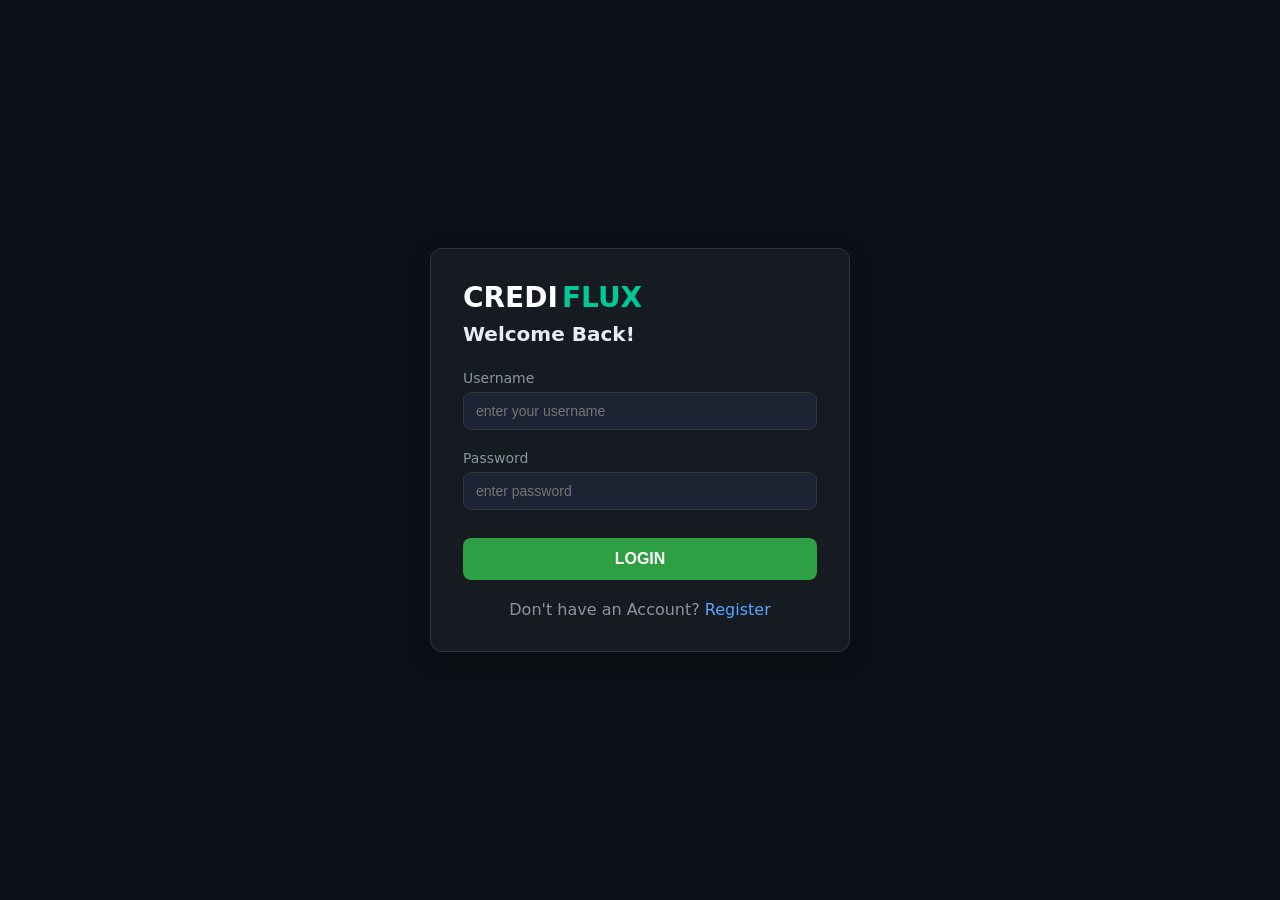
<file: frontend/index.html>
<!DOCTYPE html>
<html lang="en">
<head>
    <meta charset="UTF-8">
    <meta name="viewport" content="width=device-width, initial-scale=1.0">
    <title>CrediFlux – Login</title>
    <link rel="stylesheet" href="css/style.css">
    <link rel="stylesheet" href="https://cdnjs.cloudflare.com/ajax/libs/font-awesome/6.0.0-beta3/css/all.min.css">
</head>
<body>
    <div class="auth-container">
        <div class="auth-card">
            <div class="logo">
                <span class="cred">CREDI</span><span class="flux">FLUX</span>
            </div>
            <h2>Welcome Back!</h2>
            <div class="input-group">
                <label>Username</label>
                <input type="text" id="username" placeholder="enter your username">
            </div>
            <div class="input-group">
                <label>Password</label>
                <input type="password" id="password" placeholder="enter password">
            </div>
            <button id="loginBtn">LOGIN</button>
            <div class="link">
                Don't have an Account? <a href="register.html">Register</a>
            </div>
        </div>
    </div>
    <script src="js/app.js"></script>
    <script>
        document.getElementById('loginBtn').addEventListener('click', async () => {
            const username = document.getElementById('username').value;
            const password = document.getElementById('password').value;
            const result = await API.login(username, password);
            if (result.success) {
                window.location.href = 'dashboard.html';
            } else {
                alert(result.message);
            }
        });
    </script>
</body>
</html>
</file>
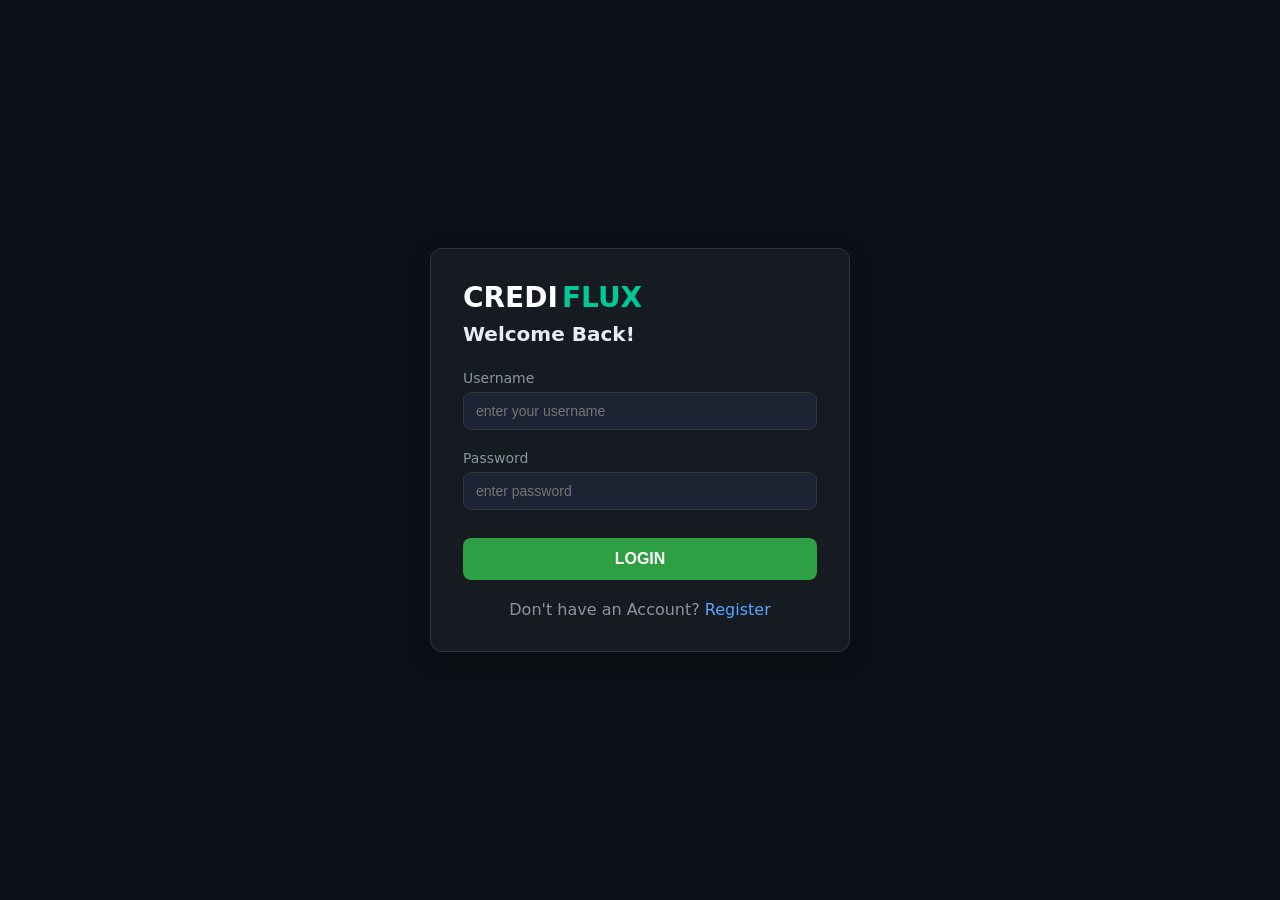
<file: frontend/dashboard.html>
<!DOCTYPE html>
<html lang="en">

<head>
    <meta charset="UTF-8">
    <meta name="viewport" content="width=device-width, initial-scale=1.0">
    <title>CrediFlux – Dashboard</title>
    <link rel="stylesheet" href="css/style.css">
    <link rel="stylesheet" href="https://cdnjs.cloudflare.com/ajax/libs/font-awesome/6.0.0-beta3/css/all.min.css">
    <style>
        /* Ensure canvas has fixed height for proper graph rendering */
        .debt-canvas {
            background-color: var(--bg3);
            border-radius: 8px;
            width: 100%;
            height: 350px;
            margin-bottom: 16px;
        }
    </style>
</head>

<body>
    <div class="app-container">
        <!-- Sidebar (unchanged) -->
        <div class="sidebar">
            <div class="sidebar-header">
                <span class="hamburger"><i class="fas fa-bars"></i></span>
                <div class="logo-text"><span class="cred">CREDI</span><span class="flux">FLUX</span></div>
            </div>
            <div class="nav-items">
                <div class="nav-item active" data-page="dashboard"><i class="fas fa-tachometer-alt"></i>
                    <span>Dashboard</span>
                </div>
                <div class="nav-item" data-page="groups"><i class="fas fa-users"></i> <span>My Groups</span></div>
                <div class="nav-item" data-page="transactions"><i class="fas fa-history"></i> <span>Transactions</span>
                </div>
                <div class="nav-item" data-page="settlements"><i class="fas fa-balance-scale"></i>
                    <span>Settlements</span>
                </div>
                <div class="nav-item" data-page="profile"><i class="fas fa-user"></i> <span>Profile</span></div>
            </div>
            <button class="logout-btn">Logout</button>
        </div>
        <!-- Main content -->
        <div class="main-content">
            <div class="stats-row">
                <div class="stat-card red">
                    <div class="title">TOTAL OWED</div>
                    <div class="amount" id="totalOwed">Rs. 0</div>
                </div>
                <div class="stat-card green">
                    <div class="title">TOTAL TO COLLECT</div>
                    <div class="amount" id="totalToCollect">Rs. 0</div>
                </div>
            </div>
            <div class="two-columns">
                <div class="left-column">
                    <div class="card">
                        <div class="card-header">
                            <h3>Optimized Debt Graph</h3>
                            <button id="addDebtBtn" class="btn-sm btn-green"><i class="fas fa-plus"></i> Add</button>
                        </div>
                        <canvas id="debtGraphCanvas" class="debt-canvas" width="500" height="350"></canvas>
                    </div>
                    <div class="card">
                        <h3>Optimized Payments</h3>
                        <table class="data-table" id="paymentsTable">
                            <thead>
                                <tr>
                                    <th>Peer</th>
                                    <th>Amount</th>
                                    <th>Action</th>
                                </tr>
                            </thead>
                            <tbody></tbody>
                        </table>
                    </div>
                </div>
                <div class="right-column">
                    <div class="card">
                        <h3>Upcoming Due Dates</h3>
                        <ul class="action-list" id="dueDatesList"></ul>
                    </div>
                    <div class="card">
                        <h3>Payment Confirmations</h3>
                        <ul class="action-list" id="confirmationsList"></ul>
                    </div>
                    <div class="card">
                        <h3>Incoming Debt Requests</h3>
                        <ul class="action-list" id="debtRequestsList"></ul>
                    </div>
                    <div class="card">
                        <h3>Recent Transactions</h3>
                        <table class="data-table" id="recentTransactions">
                            <thead>
                                <tr>
                                    <th>Date</th>
                                    <th>Description</th>
                                    <th>Amount</th>
                                    <th>Paid To</th>
                                </tr>
                            </thead>
                            <tbody></tbody>
                        </table>
                    </div>
                </div>
            </div>
        </div>
    </div>

    <!-- Add Debt Modal -->
    <div id="addDebtModal" class="modal">
        <div class="modal-content">
            <h3>Add Direct Debt</h3><input type="tel" id="debtPhone" placeholder="Other user's phone number"><input
                type="number" id="debtAmount" placeholder="Amount (Rs.)">
            <div style="display: flex; gap: 12px; margin-bottom: 16px;"><button id="debtDirectionOwe" class="btn-sm"
                    style="background-color:var(--red); color:white;">I owe them</button><button id="debtDirectionOwed"
                    class="btn-sm btn-green">They owe me</button></div>
            <div class="modal-buttons"><button id="confirmDebtBtn" class="btn-sm btn-green">Confirm</button><button
                    onclick="hideModal('addDebtModal')" class="btn-sm">Cancel</button></div>
        </div>
    </div>

    <!-- Pay Now Modal -->
    <div id="payNowModal" class="modal">
        <div class="modal-content" style="max-width: 500px;">
            <h3 id="payModalTitle" style="margin-bottom: 20px;">Pay Now</h3>
            <div class="input-group" style="margin-bottom: 15px;"><label>Receiver's Number</label>
                <div style="display: flex; gap: 10px;"><input type="text" id="receiverNumber" readonly
                        style="flex:1;"><button id="copyNumberBtn" class="btn-sm btn-blue">Copy Number</button></div>
            </div>
            <div style="background-color: var(--bg3); padding: 12px; border-radius: 8px; margin-bottom: 20px;">
                <p style="font-weight: bold; margin-bottom: 8px;">📱 Open EasyPaisa app on your device</p>
                <ol style="margin-left: 20px; color: var(--text2); font-size: 13px;">
                    <li>Enter Receiver's Number</li>
                    <li>Enter the Amount</li>
                    <li>Click Send</li>
                    <li>Then return to the application and click <strong>Paid</strong></li>
                </ol>
            </div>
            <div class="input-group" style="margin-bottom: 20px;"><label>Amount to be paid</label><input type="text"
                    id="payAmount" readonly></div>
            <p style="color: var(--text2); font-size: 12px; margin-bottom: 20px;">Once the receiver confirms payment,
                the debt will be gone.</p>
            <div class="modal-buttons" style="display: flex; gap: 12px; justify-content: flex-end;"><button id="paidBtn"
                    class="btn-sm btn-green">Paid</button><button onclick="hideModal('payNowModal')"
                    class="btn-sm">Cancel</button></div>
        </div>
    </div>

    <script src="js/app.js"></script>
    <script>
        let selectedDirection = 'owe';
        let payModalContext = {};
        function showModal(modalId) { document.getElementById(modalId).style.display = 'flex'; }
        function hideModal(modalId) { document.getElementById(modalId).style.display = 'none'; }
        function openPayModal(creditor, amount, phone, context = {}) {
            document.getElementById('payModalTitle').innerText = `Pay Rs. ${amount} to ${creditor}`;
            document.getElementById('receiverNumber').value = phone || '';
            document.getElementById('payAmount').value = `Rs. ${amount}`;
            payModalContext = {
                creditorUsername: creditor,
                amount: typeof amount === 'number' ? amount : parseFloat(amount),
                directDebtId: context.directDebtId,
                settlementId: context.settlementId,
                netPayment: context.netPayment || false,
            };
            showModal('payNowModal');
        }

        async function loadDashboard() {
            const user = getCurrentUser();
            if (!user) { window.location.href = 'index.html'; return; }
            const data = await API.getDashboardData();
            document.getElementById('totalOwed').innerText = `Rs. ${data.totalOwed}`;
            document.getElementById('totalToCollect').innerText = `Rs. ${data.totalToCollect}`;
            // Draw graph after a short delay to ensure canvas dimensions are ready
            setTimeout(() => {
                drawDebtGraph('debtGraphCanvas', data.settlements, user.username);
            }, 100);
            renderObligationsTable(
                document.querySelector('#paymentsTable tbody'),
                data.payActions,
                data.collectActions,
                openPayModal,
                (ctx) => API.sendPaymentReminder(ctx)
            );
            const dueList = document.getElementById('dueDatesList');
            dueList.innerHTML = '';
            (data.paymentDueAlerts || []).forEach(alert => {
                const li = document.createElement('li');
                li.textContent = alert.message;
                li.style.cursor = 'pointer';
                li.ondblclick = (e) => {
                    e.preventDefault();
                    openPayModal(
                        alert.creditorUsername,
                        alert.amount,
                        alert.creditorPayNumber || '',
                        {
                            directDebtId: alert.directDebtId,
                            settlementId: alert.settlementId,
                            netPayment: alert.netPayment || false,
                        }
                    );
                };
                dueList.appendChild(li);
            });
            if (!(data.paymentDueAlerts || []).length) {
                const li = document.createElement('li');
                li.textContent = 'No payment requests right now.';
                li.style.color = 'var(--text2)';
                dueList.appendChild(li);
            }
            // Confirmations
            const confList = document.getElementById('confirmationsList');
            confList.innerHTML = '';
            (data.paymentConfirmations || []).forEach(c => {
                const li = document.createElement('li');
                li.textContent = `${c.debtorName} sent you Rs. ${c.amount} to confirm (double-click)`;
                li.ondblclick = async (e) => {
                    e.preventDefault();
                    if (confirm(`Confirm receipt of Rs. ${c.amount} from ${c.debtorName}?`)) {
                        await API.confirmPayment(c.id);
                        loadDashboard();
                    }
                };
                confList.appendChild(li);
            });
            // Debt requests
            const reqList = document.getElementById('debtRequestsList');
            reqList.innerHTML = '';
            (data.debtRequests || []).forEach(r => {
                const li = document.createElement('li');
                li.textContent = r.message || `${r.debtorUsername} owes ${r.creditorUsername} Rs. ${r.amount} (double-click to accept)`;
                li.ondblclick = async (e) => {
                    e.preventDefault();
                    const summary = r.message || `${r.debtorUsername} owes ${r.creditorUsername} Rs. ${r.amount}`;
                    if (confirm(`Accept this debt?\n\n${summary}`)) {
                        const res = await API.acceptDebtRequest(r.id, r.kind || 'direct');
                        if (!res.success) alert(res.message || 'Could not accept');
                        loadDashboard();
                    }
                };
                reqList.appendChild(li);
            });
            if (data.totalOwed === undefined) {
                console.error('Invalid dashboard data:', data);
                document.getElementById('totalOwed').innerText = 'Rs. 0';
                document.getElementById('totalToCollect').innerText = 'Rs. 0';
                return;
            }
            // Recent transactions
            const recentTbody = document.querySelector('#recentTransactions tbody');
            recentTbody.innerHTML = '';
            data.recentTransactions.forEach(t => {
                const row = recentTbody.insertRow();
                row.insertCell(0).innerText = t.date;
                row.insertCell(1).innerText = t.description;
                row.insertCell(2).innerText = `Rs. ${t.amount}`;
                row.insertCell(3).innerText = t.paidTo;
            });
        }
        // Logout button handler
        const logoutBtn = document.querySelector('.logout-btn');
        if (logoutBtn) {
            logoutBtn.addEventListener('click', () => {
                clearToken();
                window.location.href = 'index.html';
            });
        }
        function setDebtDirection(dir) {
            selectedDirection = dir;
            const oweBtn = document.getElementById('debtDirectionOwe');
            const owedBtn = document.getElementById('debtDirectionOwed');
            oweBtn.style.opacity = dir === 'owe' ? '1' : '0.55';
            owedBtn.style.opacity = dir === 'owed' ? '1' : '0.55';
        }
        document.getElementById('addDebtBtn').onclick = () => {
            setDebtDirection('owe');
            showModal('addDebtModal');
        };
        document.getElementById('debtDirectionOwe').onclick = () => setDebtDirection('owe');
        document.getElementById('debtDirectionOwed').onclick = () => setDebtDirection('owed');
        document.getElementById('confirmDebtBtn').onclick = async () => {
            const rawPhone = document.getElementById('debtPhone').value.trim();
            const phoneDigits = rawPhone.replace(/\D/g, '');
            const amount = document.getElementById('debtAmount').value;
            if (!phoneDigits || !amount) { alert('Enter phone and amount'); return; }
            const result = await API.requestDebt(phoneDigits, parseFloat(amount), selectedDirection);
            if (!result.success) {
                alert(result.message || 'Could not send debt request.');
                return;
            }
            alert(result.message || 'Request sent.');
            hideModal('addDebtModal');
            document.getElementById('debtPhone').value = '';
            document.getElementById('debtAmount').value = '';
            loadDashboard();
        };
        document.getElementById('copyNumberBtn').onclick = () => {
            const num = document.getElementById('receiverNumber').value;
            navigator.clipboard.writeText(num);
            alert('Number copied to clipboard');
        };
        document.getElementById('paidBtn').onclick = async () => {
            const ctx = payModalContext;
            if (!ctx.creditorUsername || ctx.amount == null || isNaN(ctx.amount)) {
                alert('Invalid payment data.');
                return;
            }
            if (ctx.directDebtId == null && ctx.settlementId == null && !ctx.netPayment) {
                alert('Missing payment reference. Close this dialog and use Pay Now from the table again.');
                return;
            }
            const res = await API.requestPaymentConfirmation(ctx);
            if (res.success) {
                alert('Payment confirmation sent. The receiver can double-click it under Payment confirmations.');
                hideModal('payNowModal');
                loadDashboard();
            } else {
                alert(res.message || 'Could not send confirmation');
            }
        };
        document.querySelectorAll('.nav-item').forEach(item => {
            item.addEventListener('click', () => {
                const page = item.dataset.page;
                if (page === 'dashboard') window.location.href = 'dashboard.html';
                if (page === 'groups') window.location.href = 'groups.html';
                if (page === 'transactions') window.location.href = 'transactions.html';
                if (page === 'settlements') window.location.href = 'settlements.html';
                if (page === 'profile') window.location.href = 'profile.html';
            });
        });
        loadDashboard();
    </script>
</body>

</html>
</file>
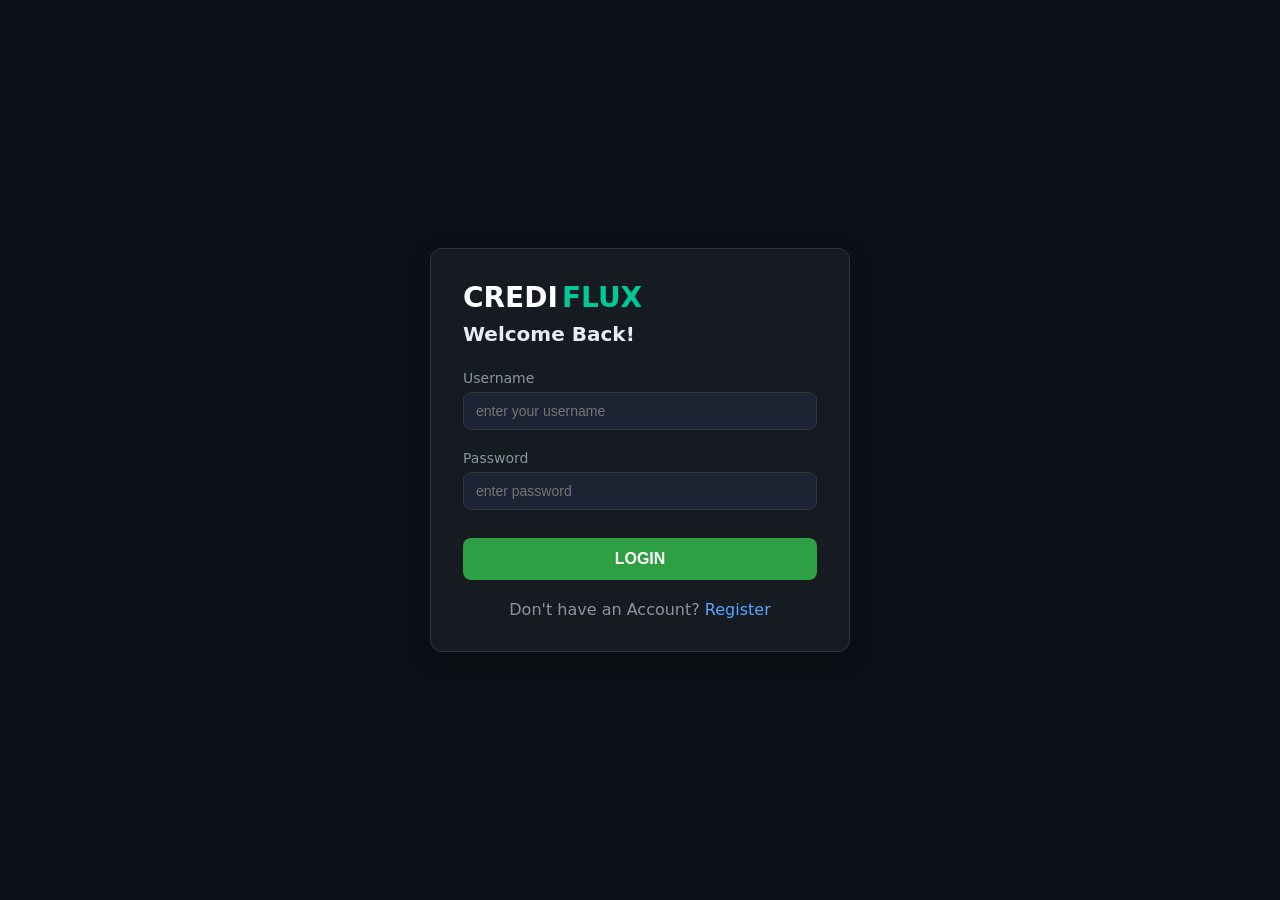
<file: frontend/groups.html>
<!DOCTYPE html>
<html lang="en">

<head>
    <meta charset="UTF-8">
    <meta name="viewport" content="width=device-width, initial-scale=1.0">
    <title>CrediFlux – My Groups</title>
    <link rel="stylesheet" href="css/style.css">
    <link rel="stylesheet" href="https://cdnjs.cloudflare.com/ajax/libs/font-awesome/6.0.0-beta3/css/all.min.css">
</head>

<body>
    <div class="app-container">
        <div class="sidebar">
            <div class="sidebar-header">
                <span class="hamburger"><i class="fas fa-bars"></i></span>
                <div class="logo-text"><span class="cred">CREDI</span><span class="flux">FLUX</span></div>
            </div>
            <div class="nav-items">
                <div class="nav-item" data-page="dashboard"><i class="fas fa-tachometer-alt"></i> <span>Dashboard</span></div>
                <div class="nav-item active" data-page="groups"><i class="fas fa-users"></i> <span>My Groups</span></div>
                <div class="nav-item" data-page="transactions"><i class="fas fa-history"></i> <span>Transactions</span></div>
                <div class="nav-item" data-page="settlements"><i class="fas fa-balance-scale"></i> <span>Settlements</span></div>
                <div class="nav-item" data-page="profile"><i class="fas fa-user"></i> <span>Profile</span></div>
            </div>
            <button class="logout-btn">Logout</button>
        </div>

        <div class="main-content" style="overflow-y: auto;">
            <div class="groups-page-header">
                <h1>My <span class="flux">Groups</span></h1>
                <button id="createGroupOpenBtn" class="btn-sm btn-green" style="padding: 10px 18px;">
                    <i class="fas fa-plus"></i> Create New Group
                </button>
            </div>

            <div class="groups-search-wrap">
                <i class="fas fa-search"></i>
                <input type="text" id="groupSearch" class="groups-search" placeholder="Search groups...">
            </div>

            <div id="groupsContainer"></div>
        </div>
    </div>

    <!-- Create Group Modal -->
    <div id="createGroupModal" class="modal">
        <div class="modal-content">
            <h3>Create New Group</h3>
            <input type="text" id="newGroupName" placeholder="Group name" style="width:100%; margin: 16px 0;">
            <div class="modal-buttons">
                <button id="createGroupBtn" class="btn-sm btn-green">Create</button>
                <button onclick="hideModal('createGroupModal')" class="btn-sm">Cancel</button>
            </div>
        </div>
    </div>

    <!-- Invite Member Modal -->
    <div id="inviteModal" class="modal">
        <div class="modal-content">
            <h3 id="inviteModalTitle">Invite Member</h3>
            <p style="color:var(--text2); font-size:13px; margin: 12px 0;">Enter their CrediFlux username to add them.</p>
            <input type="text" id="inviteMemberName" placeholder="Username" style="width:100%; margin-bottom: 16px;">
            <div class="modal-buttons">
                <button id="inviteMemberBtn" class="btn-sm btn-green">Add Member</button>
                <button onclick="hideModal('inviteModal')" class="btn-sm">Cancel</button>
            </div>
        </div>
    </div>

    <!-- Add Group Debt Modal -->
    <div id="addGroupDebtModal" class="modal">
        <div class="modal-content" style="max-width: 420px;">
            <h3>Add Group Debt</h3>
            <input type="text" id="memberSearch" placeholder="Search member by name..." style="width:100%; margin: 12px 0;">
            <div id="memberPickList" class="member-pick-list"></div>
            <input type="number" id="groupDebtAmount" placeholder="Amount (Rs.)" style="width:100%; margin-bottom: 12px;">
            <div style="display:flex; gap:12px; margin-bottom:16px;">
                <button type="button" id="groupDebtOwe" class="btn-sm" style="flex:1; background:var(--red); color:#fff;">I owe them</button>
                <button type="button" id="groupDebtOwed" class="btn-sm btn-green" style="flex:1;">They owe me</button>
            </div>
            <div class="modal-buttons">
                <button id="confirmGroupDebtBtn" class="btn-sm btn-green">Send Request</button>
                <button onclick="hideModal('addGroupDebtModal')" class="btn-sm">Cancel</button>
            </div>
        </div>
    </div>

    <script src="js/app.js"></script>
    <script>
        let groups = [];
        let expandedGroupId = null;
        let inviteGroupId = null;
        let debtGroupId = null;
        let selectedMember = null;
        let groupDebtDirection = 'owe';
        let groupDetailsCache = {};

        function showModal(id) { document.getElementById(id).style.display = 'flex'; }
        function hideModal(id) { document.getElementById(id).style.display = 'none'; }

        function setGroupDebtDirection(dir) {
            groupDebtDirection = dir;
            document.getElementById('groupDebtOwe').style.opacity = dir === 'owe' ? '1' : '0.55';
            document.getElementById('groupDebtOwed').style.opacity = dir === 'owed' ? '1' : '0.55';
        }

        async function loadGroups() {
            groups = await API.getGroups();
            renderGroups();
        }

        function renderGroups() {
            const q = document.getElementById('groupSearch').value.trim().toLowerCase();
            const container = document.getElementById('groupsContainer');
            container.innerHTML = '';
            const filtered = groups.filter(g => !q || g.name.toLowerCase().includes(q));
            if (!filtered.length) {
                container.innerHTML = '<p style="color:var(--text2); text-align:center;">No groups yet. Create one to get started.</p>';
                return;
            }
            filtered.forEach(g => {
                const card = document.createElement('div');
                card.className = 'group-card';
                const isOpen = expandedGroupId === g.id;
                card.innerHTML = `
                    <div class="group-card-header">
                        <div class="group-card-title">${g.name}</div>
                        <div class="group-card-actions">
                            <button class="btn-sm btn-green invite-btn" data-gid="${g.id}">Invite Members</button>
                            <button class="btn-sm btn-blue pay-net-btn" data-gid="${g.id}">Pay Net Debt</button>
                            <button class="btn-sm btn-green add-debt-btn" data-gid="${g.id}" title="Add debt"><i class="fas fa-plus"></i></button>
                            <button class="btn-sm toggle-btn" data-gid="${g.id}" style="background:var(--bg3);">
                                <i class="fas fa-chevron-${isOpen ? 'up' : 'down'}"></i>
                            </button>
                        </div>
                    </div>
                    <div class="group-card-body" id="group-body-${g.id}" style="display:${isOpen ? 'block' : 'none'};"></div>
                `;
                container.appendChild(card);
                if (isOpen) loadGroupBody(g.id);
            });

            container.querySelectorAll('.invite-btn').forEach(btn => {
                btn.onclick = () => openInvite(parseInt(btn.dataset.gid, 10));
            });
            container.querySelectorAll('.pay-net-btn').forEach(btn => {
                btn.onclick = () => { window.location.href = 'settlements.html'; };
            });
            container.querySelectorAll('.add-debt-btn').forEach(btn => {
                btn.onclick = () => openAddDebt(parseInt(btn.dataset.gid, 10));
            });
            container.querySelectorAll('.toggle-btn').forEach(btn => {
                btn.onclick = () => {
                    const gid = parseInt(btn.dataset.gid, 10);
                    expandedGroupId = expandedGroupId === gid ? null : gid;
                    renderGroups();
                };
            });
        }

        async function loadGroupBody(groupId) {
            const body = document.getElementById(`group-body-${groupId}`);
            if (!body) return;
            body.innerHTML = '<p style="padding:16px;color:var(--text2);">Loading graph...</p>';
            const detail = await API.getGroupDetail(groupId);
            groupDetailsCache[groupId] = detail;
            const settlements = detail.settlements || [];
            const user = getCurrentUser();
            body.innerHTML = `
                <div class="group-graph-wrap">
                    <canvas id="group-canvas-${groupId}" class="group-graph-canvas"></canvas>
                </div>
                <ul class="group-settlements-mini" id="group-settlements-${groupId}"></ul>
            `;
            const list = document.getElementById(`group-settlements-${groupId}`);
            if (settlements.length) {
                settlements.forEach(s => {
                    const li = document.createElement('li');
                    li.textContent = `${s.debtor} → ${s.creditor}: Rs. ${s.amount}`;
                    list.appendChild(li);
                });
            } else {
                list.innerHTML = '<li>No debts in this group yet. Use + to add a debt between members.</li>';
            }
            const me = (detail.members || []).find(m => m.userId === user.user_id);
            const youLabel = me ? me.displayName : user.username;
            setTimeout(() => {
                drawDebtGraph(`group-canvas-${groupId}`, settlements, youLabel);
            }, 50);
        }

        function openInvite(groupId) {
            inviteGroupId = groupId;
            const g = groups.find(x => x.id === groupId);
            document.getElementById('inviteModalTitle').textContent = `Invite to ${g ? g.name : 'Group'}`;
            document.getElementById('inviteMemberName').value = '';
            showModal('inviteModal');
        }

        async function openAddDebt(groupId) {
            debtGroupId = groupId;
            selectedMember = null;
            setGroupDebtDirection('owe');
            document.getElementById('memberSearch').value = '';
            document.getElementById('groupDebtAmount').value = '';
            const detail = groupDetailsCache[groupId] || await API.getGroupDetail(groupId);
            groupDetailsCache[groupId] = detail;
            renderMemberPickList(detail.members || []);
            showModal('addGroupDebtModal');
        }

        function renderMemberPickList(members) {
            const user = getCurrentUser();
            const q = document.getElementById('memberSearch').value.trim().toLowerCase();
            const list = document.getElementById('memberPickList');
            list.innerHTML = '';
            members
                .filter(m => m.userId !== user.user_id && (!q || (m.displayName || '').toLowerCase().includes(q) || (m.username || '').toLowerCase().includes(q)))
                .forEach(m => {
                    const div = document.createElement('div');
                    div.className = 'member-pick-item' + (selectedMember && selectedMember.userId === m.userId ? ' selected' : '');
                    if (!m.canReceiveRequest) div.classList.add('disabled');
                    div.textContent = m.canReceiveRequest
                        ? (m.displayName + (m.username ? ` (@${m.username})` : ''))
                        : `${m.displayName} (not on CrediFlux — invite first)`;
                    if (m.canReceiveRequest) {
                        div.onclick = () => {
                            selectedMember = m;
                            renderMemberPickList(members);
                        };
                    }
                    list.appendChild(div);
                });
            if (!list.children.length) {
                list.innerHTML = '<div style="padding:12px;color:var(--text2);">No other members found.</div>';
            }
        }

        document.getElementById('createGroupOpenBtn').onclick = () => showModal('createGroupModal');
        document.getElementById('createGroupBtn').onclick = async () => {
            const name = document.getElementById('newGroupName').value.trim();
            if (!name) return;
            const res = await API.createGroup(name);
            if (res.success) {
                hideModal('createGroupModal');
                document.getElementById('newGroupName').value = '';
                await loadGroups();
                expandedGroupId = res.group.id;
                renderGroups();
            } else {
                alert(res.message || 'Could not create group');
            }
        };

        document.getElementById('inviteMemberBtn').onclick = async () => {
            const name = document.getElementById('inviteMemberName').value.trim();
            if (!name || !inviteGroupId) return;
            const res = await API.addMember(inviteGroupId, name);
            alert(res.message || (res.success ? 'Member added' : 'Failed'));
            if (res.success) {
                hideModal('inviteModal');
                delete groupDetailsCache[inviteGroupId];
                if (expandedGroupId === inviteGroupId) loadGroupBody(inviteGroupId);
            }
        };

        document.getElementById('memberSearch').oninput = () => {
            const detail = groupDetailsCache[debtGroupId];
            if (detail) renderMemberPickList(detail.members || []);
        };

        document.getElementById('groupDebtOwe').onclick = () => setGroupDebtDirection('owe');
        document.getElementById('groupDebtOwed').onclick = () => setGroupDebtDirection('owed');

        document.getElementById('confirmGroupDebtBtn').onclick = async () => {
            if (!selectedMember || !selectedMember.userId) {
                alert('Select a member who has a CrediFlux account.');
                return;
            }
            const amount = parseFloat(document.getElementById('groupDebtAmount').value);
            if (!amount || amount <= 0) {
                alert('Enter a valid amount');
                return;
            }
            const res = await API.requestGroupDebt(debtGroupId, selectedMember.userId, amount, groupDebtDirection);
            alert(res.message || (res.success ? 'Request sent' : 'Failed'));
            if (res.success) {
                hideModal('addGroupDebtModal');
            }
        };

        document.getElementById('groupSearch').oninput = renderGroups;

        document.querySelector('.logout-btn').onclick = () => {
            clearToken();
            window.location.href = 'index.html';
        };

        document.querySelectorAll('.nav-item').forEach(item => {
            item.addEventListener('click', () => {
                const page = item.dataset.page;
                if (page === 'dashboard') window.location.href = 'dashboard.html';
                if (page === 'groups') window.location.href = 'groups.html';
                if (page === 'transactions') window.location.href = 'transactions.html';
                if (page === 'settlements') window.location.href = 'settlements.html';
                if (page === 'profile') window.location.href = 'profile.html';
            });
        });

        const user = getCurrentUser();
        if (!user) window.location.href = 'index.html';
        else loadGroups();
    </script>
</body>

</html>
</file>
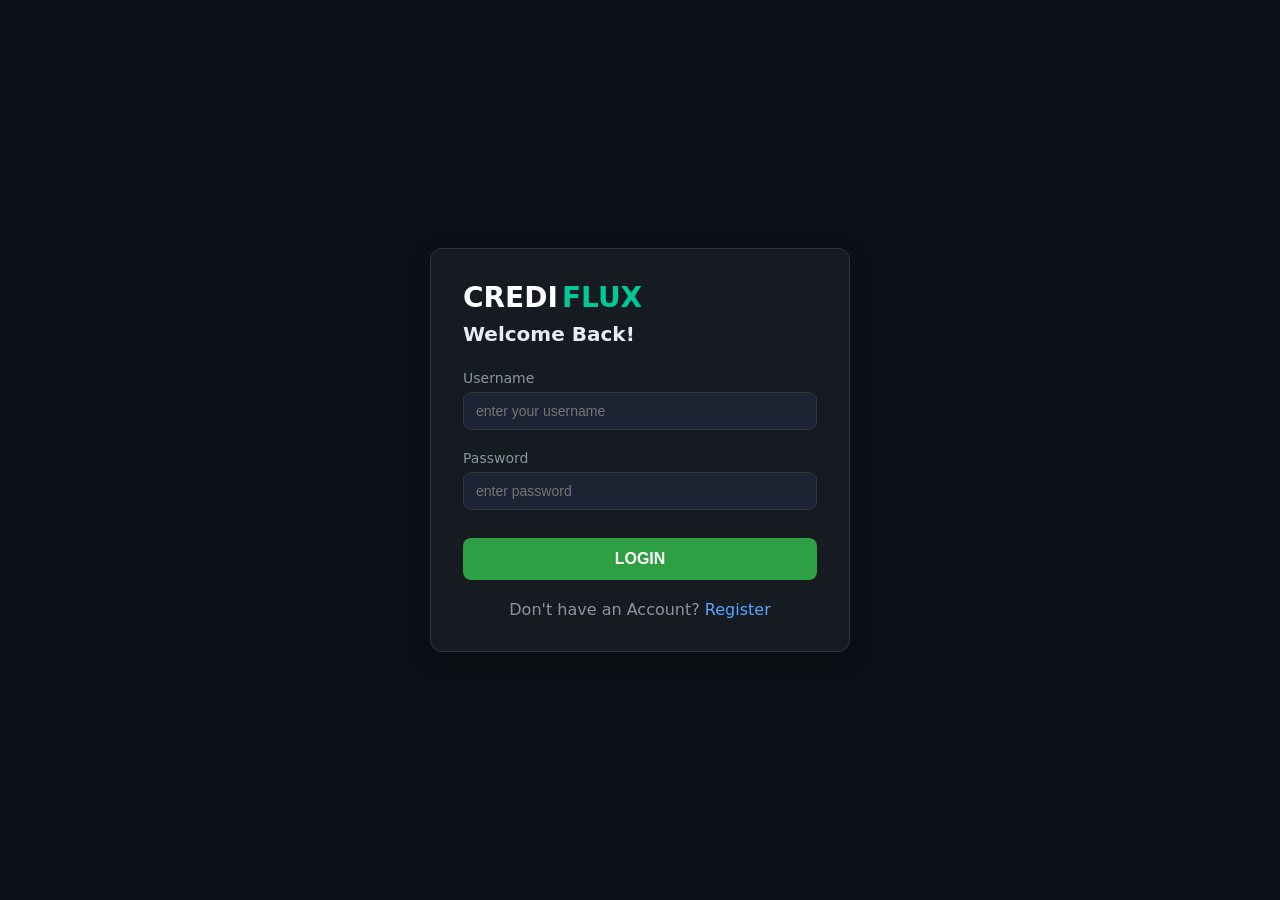
<file: frontend/profile.html>
<!DOCTYPE html>
<html lang="en">

<head>
    <meta charset="UTF-8">
    <meta name="viewport" content="width=device-width, initial-scale=1.0">
    <title>CrediFlux – Profile</title>
    <link rel="stylesheet" href="css/style.css">
    <link rel="stylesheet" href="https://cdnjs.cloudflare.com/ajax/libs/font-awesome/6.0.0-beta3/css/all.min.css">
    <style>
        .info-row {
            display: flex;
            margin-bottom: 16px;
            border-bottom: 1px solid var(--border);
            padding-bottom: 12px;
        }

        .info-label {
            width: 140px;
            color: var(--text2);
        }

        .info-value {
            flex: 1;
            color: var(--text);
            font-weight: 500;
        }

        .ep-field {
            margin-bottom: 16px;
        }

        .ep-field label {
            display: block;
            font-size: 12px;
            color: var(--text2);
            margin-bottom: 6px;
        }

        .ep-field input {
            width: 100%;
            padding: 12px;
            font-size: 16px;
            background-color: var(--bg3);
            border: 1px solid var(--border);
            border-radius: 8px;
            color: var(--text);
        }

        .stat-label {
            font-size: 14px;
            color: var(--text2);
            margin-bottom: 8px;
        }

        .stat-value {
            font-size: 32px;
            font-weight: 700;
        }

        .stat-value.red {
            color: var(--red-light);
        }

        .stat-value.green {
            color: var(--green-light);
        }
    </style>
</head>

<body>
    <div class="app-container">
        <!-- Sidebar -->
        <div class="sidebar">
            <div class="sidebar-header">
                <span class="hamburger"><i class="fas fa-bars"></i></span>
                <div class="logo-text">
                    <span class="cred">CREDI</span><span class="flux">FLUX</span>
                </div>
            </div>
            <div class="nav-items">
                <div class="nav-item" data-page="dashboard"><i class="fas fa-tachometer-alt"></i> <span>Dashboard</span>
                </div>
                <div class="nav-item" data-page="groups"><i class="fas fa-users"></i> <span>My Groups</span></div>
                <div class="nav-item" data-page="transactions"><i class="fas fa-history"></i> <span>Transactions</span>
                </div>
                <div class="nav-item" data-page="settlements"><i class="fas fa-balance-scale"></i>
                    <span>Settlements</span>
                </div>
                <div class="nav-item active" data-page="profile"><i class="fas fa-user"></i> <span>Profile</span></div>
            </div>
            <button class="logout-btn">Logout</button>
        </div>

        <!-- Main content -->
        <div class="main-content">
            <!-- Profile Info Card -->
            <div class="card">
                <h3><i class="fas fa-user-circle"></i> Profile Settings</h3>
                <div style="display: flex; gap: 40px; flex-wrap: wrap; margin-top: 20px;">
                    <!-- Left: user details (read-only) -->
                    <div style="flex: 1;">
                        <div class="info-row">
                            <div class="info-label">Full Name</div>
                            <div class="info-value" id="displayFullName">-</div>
                        </div>
                        <div class="info-row">
                            <div class="info-label">Username</div>
                            <div class="info-value" id="displayUsername">-</div>
                        </div>
                        <div class="info-row">
                            <div class="info-label">Phone</div>
                            <div class="info-value" id="displayPhone">-</div>
                        </div>
                        <div class="info-row">
                            <div class="info-label">EasyPaisa Number</div>
                            <div class="info-value" id="displayEpNum">Not set</div>
                        </div>
                    </div>
                    <!-- Right: update EasyPaisa -->
                    <div style="flex: 1;">
                        <div class="ep-field">
                            <label>EasyPaisa Number</label>
                            <input type="tel" id="easypaisaInput" placeholder="Enter 11-digit number">
                        </div>
                        <button id="updateEpBtn" class="btn-sm btn-green" style="width: 100%; padding: 12px;">
                            <i class="fas fa-save"></i> Update Number
                        </button>
                    </div>
                </div>
            </div>

            <!-- Stats Card -->
            <div class="card" style="margin-top: 24px;">
                <h3><i class="fas fa-chart-simple"></i> Your Stats</h3>
                <div style="display: flex; gap: 48px; margin-top: 20px;">
                    <div>
                        <div class="stat-label">YOU OWE</div>
                        <div class="stat-value red" id="youOwe">Rs. 0</div>
                    </div>
                    <div>
                        <div class="stat-label">YOU ARE OWED</div>
                        <div class="stat-value green" id="youAreOwed">Rs. 0</div>
                    </div>
                </div>
            </div>
        </div>
    </div>

    <script src="js/app.js"></script>
    <script>
        async function loadProfile() {
            const user = getCurrentUser();
            if (!user) { window.location.href = 'index.html'; return; }
            // Fetch fresh profile (already decrypted in API.getProfile)
            const profile = await API.getProfile();
            document.getElementById('displayFullName').innerText = profile.full_name || '-';
            document.getElementById('displayUsername').innerText = profile.username || '-';
            document.getElementById('displayPhone').innerText = profile.phone || '-';
            const epNum = profile.easypaisa_num;
            document.getElementById('displayEpNum').innerText = epNum ? epNum : 'Not set';
            document.getElementById('easypaisaInput').value = epNum || '';
            // Fetch dashboard data for stats (totals)
            const dash = await API.getDashboardData();
            document.getElementById('youOwe').innerHTML = `Rs. ${dash.totalOwed}`;
            document.getElementById('youAreOwed').innerHTML = `Rs. ${dash.totalToCollect}`;
        }

        document.getElementById('updateEpBtn').onclick = async () => {
            const newEp = document.getElementById('easypaisaInput').value.trim();
            if (!newEp) {
                alert('Please enter a valid EasyPaisa number');
                return;
            }
            const res = await API.updateEasyPaisa(newEp);
            if (res.success) {
                alert('EasyPaisa number updated successfully');
                loadProfile();
            } else {
                alert(res.message || 'Update failed');
            }
        };

        // Navigation
        document.querySelectorAll('.nav-item').forEach(item => {
            item.addEventListener('click', () => {
                const page = item.dataset.page;
                if (page === 'dashboard') window.location.href = 'dashboard.html';
                if (page === 'groups') window.location.href = 'groups.html';
                if (page === 'transactions') window.location.href = 'transactions.html';
                if (page === 'settlements') window.location.href = 'settlements.html';
                if (page === 'profile') window.location.href = 'profile.html';
            });
        });

        loadProfile();
    </script>
</body>

</html>
</file>
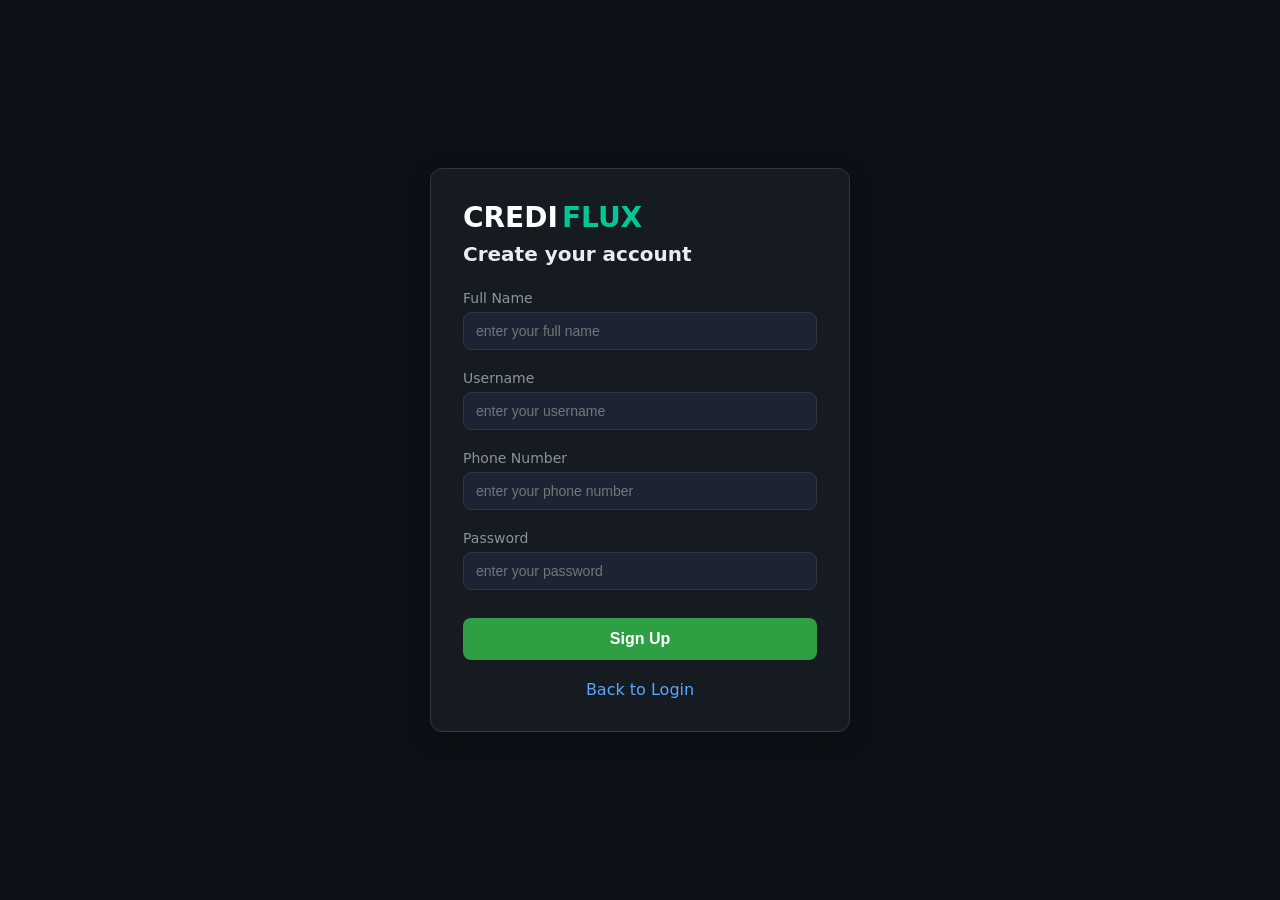
<file: frontend/register.html>
<!DOCTYPE html>
<html lang="en">
<head>
    <meta charset="UTF-8">
    <meta name="viewport" content="width=device-width, initial-scale=1.0">
    <title>CrediFlux – Register</title>
    <link rel="stylesheet" href="css/style.css">
    <link rel="stylesheet" href="https://cdnjs.cloudflare.com/ajax/libs/font-awesome/6.0.0-beta3/css/all.min.css">
</head>
<body>
    <div class="auth-container">
        <div class="auth-card">
            <div class="logo">
                <span class="cred">CREDI</span><span class="flux">FLUX</span>
            </div>
            <h2>Create your account</h2>
            <div class="input-group">
                <label>Full Name</label>
                <input type="text" id="fullname" placeholder="enter your full name">
            </div>
            <div class="input-group">
                <label>Username</label>
                <input type="text" id="username" placeholder="enter your username">
            </div>
            <div class="input-group">
                <label>Phone Number</label>
                <input type="tel" id="phone" placeholder="enter your phone number">
            </div>
            <div class="input-group">
                <label>Password</label>
                <input type="password" id="password" placeholder="enter your password">
            </div>
            <button id="registerBtn">Sign Up</button>
            <div class="link">
                <a href="index.html">Back to Login</a>
            </div>
        </div>
    </div>
    <script src="js/app.js"></script>
    <script>
        document.getElementById('registerBtn').addEventListener('click', async () => {
            const fullName = document.getElementById('fullname').value;
            const username = document.getElementById('username').value;
            const phone = document.getElementById('phone').value;
            const password = document.getElementById('password').value;
            const result = await API.register(fullName, username, phone, password);
            if (result.success) {
                alert('Registration successful! Please login.');
                window.location.href = 'index.html';
            } else {
                alert(result.message);
            }
        });
    </script>
</body>
</html>
</file>
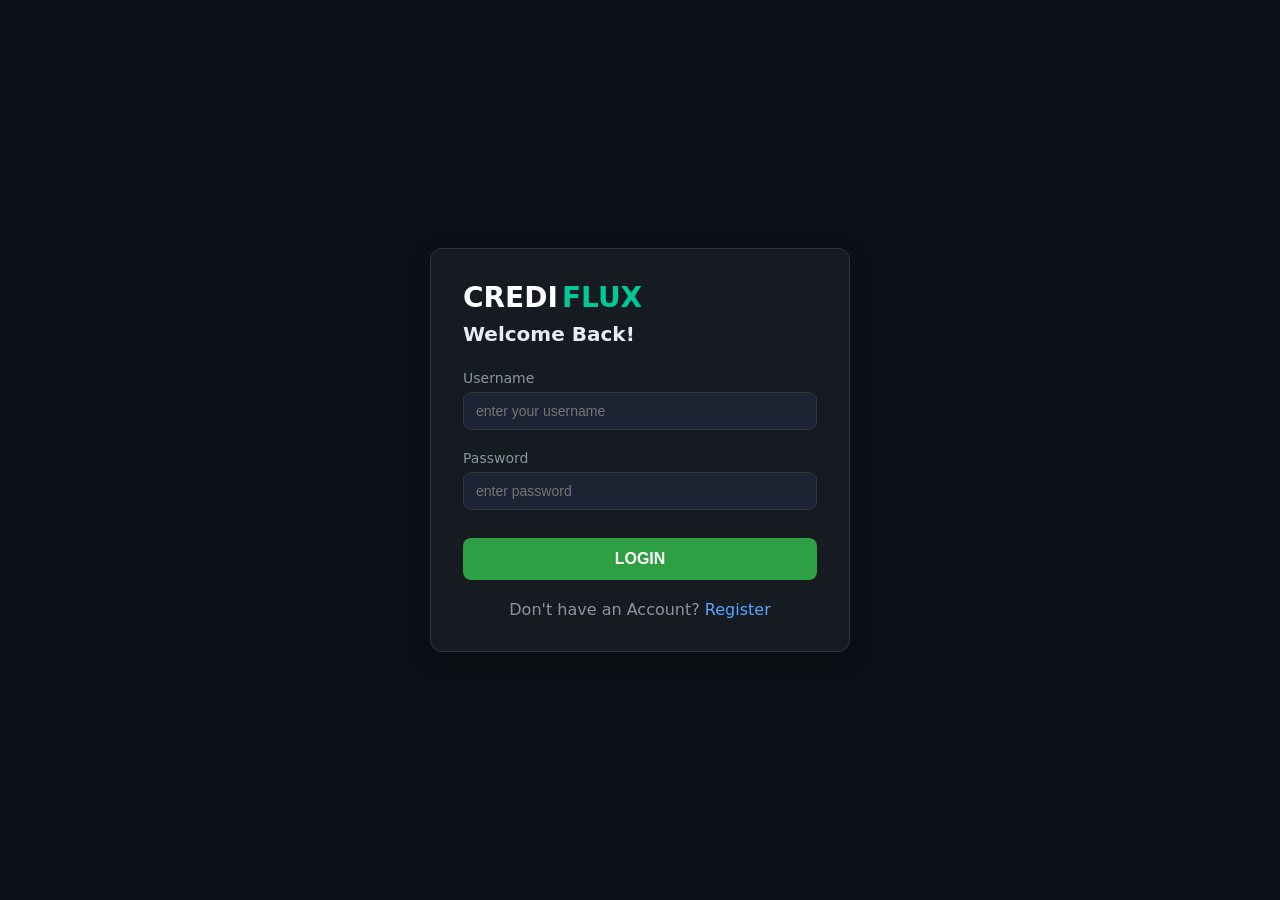
<file: frontend/settlements.html>
<!DOCTYPE html>
<html lang="en">

<head>
    <meta charset="UTF-8">
    <meta name="viewport" content="width=device-width, initial-scale=1.0">
    <title>CrediFlux – Settlements</title>
    <link rel="stylesheet" href="css/style.css">
    <link rel="stylesheet" href="https://cdnjs.cloudflare.com/ajax/libs/font-awesome/6.0.0-beta3/css/all.min.css">
</head>

<body>
    <div class="app-container">
        <div class="sidebar">
            <div class="sidebar-header">
                <span class="hamburger"><i class="fas fa-bars"></i></span>
                <div class="logo-text"><span class="cred">CREDI</span><span class="flux">FLUX</span></div>
            </div>
            <div class="nav-items">
                <div class="nav-item" data-page="dashboard"><i class="fas fa-tachometer-alt"></i> <span>Dashboard</span>
                </div>
                <div class="nav-item" data-page="groups"><i class="fas fa-users"></i> <span>My Groups</span></div>
                <div class="nav-item" data-page="transactions"><i class="fas fa-history"></i> <span>Transactions</span>
                </div>
                <div class="nav-item active" data-page="settlements"><i class="fas fa-balance-scale"></i>
                    <span>Settlements</span>
                </div>
                <div class="nav-item" data-page="profile"><i class="fas fa-user"></i> <span>Profile</span></div>
            </div>
            <button class="logout-btn">Logout</button>
        </div>
        <div class="main-content">
            <div class="stats-row" style="margin-bottom: 24px;">
                <div class="stat-card red">
                    <div class="title">TOTAL OWED</div>
                    <div class="amount" id="totalOwed">Rs. 0</div>
                </div>
                <div class="stat-card green">
                    <div class="title">TOTAL TO COLLECT</div>
                    <div class="amount" id="totalToCollect">Rs. 0</div>
                </div>
            </div>
            <div class="card">
                <h3 style="margin-bottom: 8px;">All Settlements</h3>
                <p style="color: var(--text2); font-size: 13px; margin-bottom: 20px;">
                    Direct debts and group balances combined. Use Pay Now the same way as on the dashboard.
                </p>
                <table class="data-table" id="settlementsTable">
                    <thead>
                        <tr>
                            <th>Peer</th>
                            <th>Amount</th>
                            <th>Action</th>
                        </tr>
                    </thead>
                    <tbody id="settlementsTableBody"></tbody>
                </table>
            </div>
        </div>
    </div>

    <!-- Pay Now Modal (same as dashboard) -->
    <div id="payNowModal" class="modal">
        <div class="modal-content" style="max-width: 500px;">
            <h3 id="payModalTitle" style="margin-bottom: 20px;">Pay Now</h3>
            <div class="input-group" style="margin-bottom: 15px;">
                <label>Receiver's Number</label>
                <div style="display: flex; gap: 10px;">
                    <input type="text" id="receiverNumber" readonly style="flex:1;">
                    <button id="copyNumberBtn" class="btn-sm btn-blue">Copy Number</button>
                </div>
            </div>
            <div style="background-color: var(--bg3); padding: 12px; border-radius: 8px; margin-bottom: 20px;">
                <p style="font-weight: bold; margin-bottom: 8px;">📱 Open EasyPaisa app on your device</p>
                <ol style="margin-left: 20px; color: var(--text2); font-size: 13px;">
                    <li>Enter Receiver's Number</li>
                    <li>Enter the Amount</li>
                    <li>Click Send</li>
                    <li>Then return to the application and click <strong>Paid</strong></li>
                </ol>
            </div>
            <div class="input-group" style="margin-bottom: 20px;">
                <label>Amount to be paid</label>
                <input type="text" id="payAmount" readonly>
            </div>
            <p style="color: var(--text2); font-size: 12px; margin-bottom: 20px;">Once the receiver confirms payment,
                the debt will be gone.</p>
            <div class="modal-buttons" style="display: flex; gap: 12px; justify-content: flex-end;">
                <button id="paidBtn" class="btn-sm btn-green">Paid</button>
                <button onclick="hideModal('payNowModal')" class="btn-sm">Cancel</button>
            </div>
        </div>
    </div>

    <script src="js/app.js"></script>
    <script>
        let payModalContext = {};

        function showModal(modalId) { document.getElementById(modalId).style.display = 'flex'; }
        function hideModal(modalId) { document.getElementById(modalId).style.display = 'none'; }

        function openPayModal(creditor, amount, phone, context = {}) {
            document.getElementById('payModalTitle').innerText = `Pay Rs. ${amount} to ${creditor}`;
            document.getElementById('receiverNumber').value = phone || '';
            document.getElementById('payAmount').value = `Rs. ${amount}`;
            payModalContext = {
                creditorUsername: creditor,
                amount: typeof amount === 'number' ? amount : parseFloat(amount),
                directDebtId: context.directDebtId,
                settlementId: context.settlementId,
                netPayment: context.netPayment || false,
            };
            showModal('payNowModal');
        }

        async function loadSettlements() {
            const user = getCurrentUser();
            if (!user) { window.location.href = 'index.html'; return; }
            const data = await API.getSettlementsData();
            document.getElementById('totalOwed').innerText = `Rs. ${data.totalOwed ?? 0}`;
            document.getElementById('totalToCollect').innerText = `Rs. ${data.totalToCollect ?? 0}`;
            renderObligationsTable(
                document.getElementById('settlementsTableBody'),
                data.payActions,
                data.collectActions,
                openPayModal,
                (ctx) => API.sendPaymentReminder(ctx)
            );
        }

        document.getElementById('copyNumberBtn').onclick = () => {
            const num = document.getElementById('receiverNumber').value;
            navigator.clipboard.writeText(num);
            alert('Number copied to clipboard');
        };

        document.getElementById('paidBtn').onclick = async () => {
            const ctx = payModalContext;
            if (!ctx.creditorUsername || ctx.amount == null || isNaN(ctx.amount)) {
                alert('Invalid payment data.');
                return;
            }
            if (ctx.directDebtId == null && ctx.settlementId == null && !ctx.netPayment) {
                alert('Missing payment reference. Use Pay Now from the table again.');
                return;
            }
            const res = await API.requestPaymentConfirmation(ctx);
            if (res.success) {
                alert('Payment confirmation sent to the receiver.');
                hideModal('payNowModal');
                loadSettlements();
            } else {
                alert(res.message || 'Could not send confirmation');
            }
        };

        document.querySelector('.logout-btn').addEventListener('click', () => {
            clearToken();
            window.location.href = 'index.html';
        });

        document.querySelectorAll('.nav-item').forEach(item => {
            item.addEventListener('click', () => {
                const page = item.dataset.page;
                if (page === 'dashboard') window.location.href = 'dashboard.html';
                if (page === 'groups') window.location.href = 'groups.html';
                if (page === 'transactions') window.location.href = 'transactions.html';
                if (page === 'settlements') window.location.href = 'settlements.html';
                if (page === 'profile') window.location.href = 'profile.html';
            });
        });

        loadSettlements();
    </script>
</body>

</html>
</file>
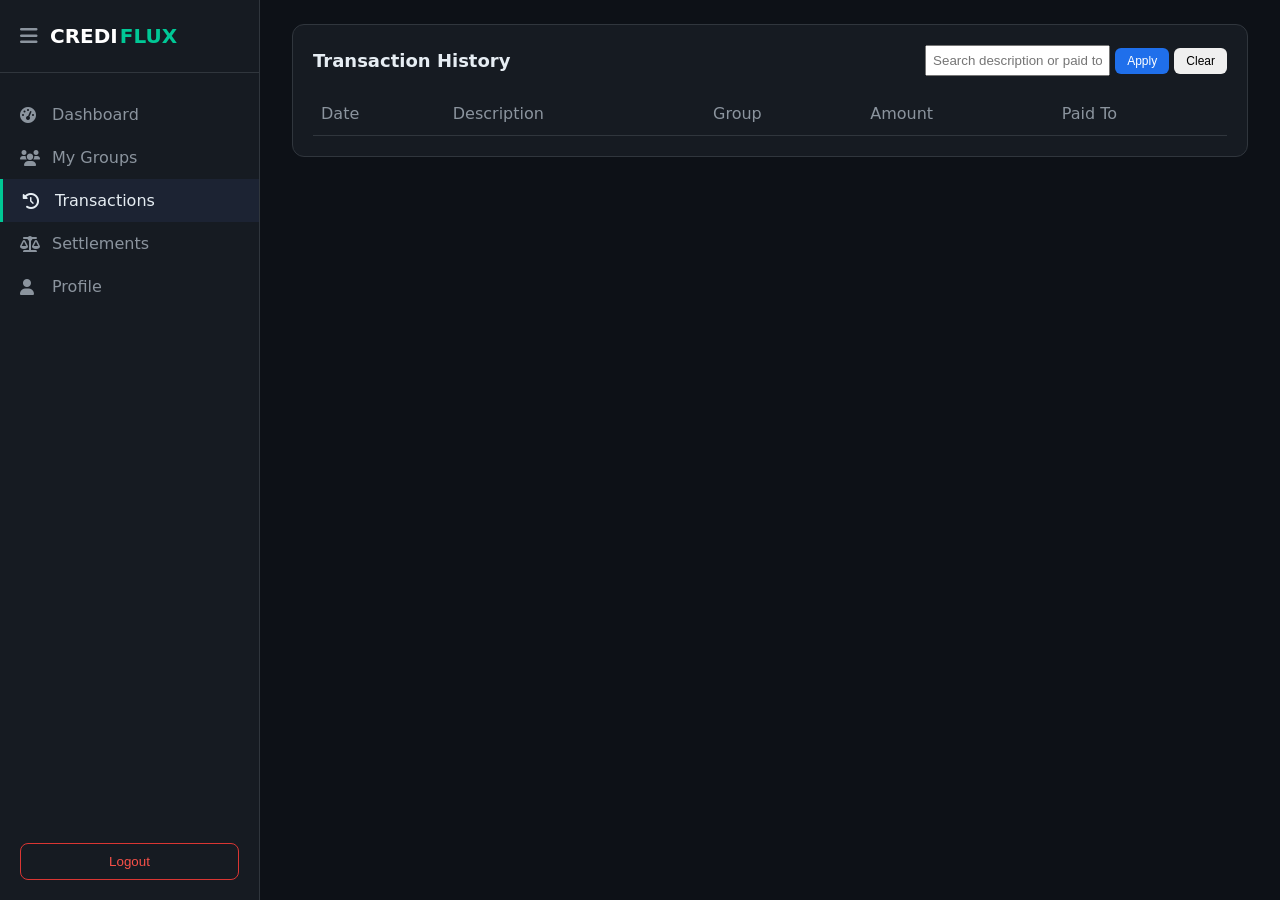
<file: frontend/transactions.html>
<!DOCTYPE html>
<html lang="en">

<head>
    <meta charset="UTF-8">
    <meta name="viewport" content="width=device-width, initial-scale=1.0">
    <title>CrediFlux – Transactions</title>
    <link rel="stylesheet" href="css/style.css">
    <link rel="stylesheet" href="https://cdnjs.cloudflare.com/ajax/libs/font-awesome/6.0.0-beta3/css/all.min.css">
</head>

<body>
    <div class="app-container">
        <div class="sidebar">
            <div class="sidebar-header">
                <span class="hamburger"><i class="fas fa-bars"></i></span>
                <div class="logo-text"><span class="cred">CREDI</span><span class="flux">FLUX</span></div>
            </div>
            <div class="nav-items">
                <div class="nav-item" data-page="dashboard"><i class="fas fa-tachometer-alt"></i> <span>Dashboard</span>
                </div>
                <div class="nav-item" data-page="groups"><i class="fas fa-users"></i> <span>My Groups</span></div>
                <div class="nav-item active" data-page="transactions"><i class="fas fa-history"></i>
                    <span>Transactions</span>
                </div>
                <div class="nav-item" data-page="settlements"><i class="fas fa-balance-scale"></i>
                    <span>Settlements</span>
                </div>
                <div class="nav-item" data-page="profile"><i class="fas fa-user"></i> <span>Profile</span></div>
            </div>
            <button class="logout-btn">Logout</button>
        </div>
        <div class="main-content">
            <div class="card">
                <div class="card-header">
                    <h3>Transaction History</h3>
                    <div>
                        <input type="text" id="searchInput" placeholder="Search description or paid to"
                            style="padding:6px;">
                        <button id="searchBtn" class="btn-sm btn-blue">Apply</button>
                        <button id="clearBtn" class="btn-sm">Clear</button>
                    </div>
                </div>
                <table class="data-table" id="transactionsTable">
                    <thead>
                        <tr>
                            <th>Date</th>
                            <th>Description</th>
                            <th>Group</th>
                            <th>Amount</th>
                            <th>Paid To</th>
                        </tr>
                    </thead>
                    <tbody></tbody>
                </table>
            </div>
        </div>
    </div>
    <script src="js/app.js"></script>
    <script>
        let allTransactions = [];

        async function loadTransactions() {
            const data = await API.getTransactions();
            allTransactions = data;
            renderTransactions();
        }

        function renderTransactions(filter = '') {
            const tbody = document.querySelector('#transactionsTable tbody');
            tbody.innerHTML = '';
            const filtered = allTransactions.filter(t =>
                filter === '' || t.description.toLowerCase().includes(filter) || t.paidTo.toLowerCase().includes(filter)
            );
            filtered.forEach(t => {
                const row = tbody.insertRow();
                row.insertCell(0).innerText = t.date;
                row.insertCell(1).innerText = t.description;
                row.insertCell(2).innerText = t.group || '—';
                row.insertCell(3).innerText = `Rs. ${t.amount}`;
                row.insertCell(4).innerText = t.paidTo;
            });
        }

        document.getElementById('searchBtn').onclick = () => {
            const search = document.getElementById('searchInput').value.toLowerCase();
            renderTransactions(search);
        };
        document.getElementById('clearBtn').onclick = () => {
            document.getElementById('searchInput').value = '';
            renderTransactions('');
        };
        // Navigation
        document.querySelectorAll('.nav-item').forEach(item => {
            item.addEventListener('click', () => {
                const page = item.dataset.page;
                if (page === 'dashboard') window.location.href = 'dashboard.html';
                if (page === 'groups') window.location.href = 'groups.html';
                if (page === 'transactions') window.location.href = 'transactions.html';
                if (page === 'settlements') window.location.href = 'settlements.html';
                if (page === 'profile') window.location.href = 'profile.html';
            });
        });
        loadTransactions();
    </script>
</body>

</html>
</file>
<file: frontend/css/style.css>
/* crediflux_web/frontend/css/style.css */
:root {
    --bg: #0D1117;
    --bg2: #161B22;
    --bg3: #1C2333;
    --border: #30363D;
    --text: #E6EDF3;
    --text2: #8B949E;
    --green: #2EA043;
    --green-light: #3FB950;
    --red: #DA3633;
    --red-light: #F85149;
    --blue: #1F6FEB;
    --blue-light: #58A6FF;
    --amber: #BB8009;
    --amber-light: #E3B341;
    --ep-green: #00C896;
}

* {
    margin: 0;
    padding: 0;
    box-sizing: border-box;
}

body {
    font-family: 'Segoe UI', 'Inter', system-ui, -apple-system, sans-serif;
    background-color: var(--bg);
    color: var(--text);
    height: 100vh;
    overflow: hidden;
}

/* Auth screens (login/register) */
.auth-container {
    display: flex;
    justify-content: center;
    align-items: center;
    min-height: 100vh;
    padding: 20px;
}

.auth-card {
    background-color: var(--bg2);
    border: 1px solid var(--border);
    border-radius: 12px;
    padding: 32px;
    width: 100%;
    max-width: 420px;
    box-shadow: 0 8px 24px rgba(0, 0, 0, 0.3);
}

.auth-card .logo {
    display: flex;
    align-items: baseline;
    gap: 4px;
    margin-bottom: 8px;
}

.auth-card .logo .cred {
    font-size: 28px;
    font-weight: 700;
    color: white;
}

.auth-card .logo .flux {
    font-size: 28px;
    font-weight: 700;
    color: var(--ep-green);
}

.auth-card h2 {
    font-size: 20px;
    font-weight: 600;
    margin-bottom: 24px;
    color: var(--text);
}

.auth-card .input-group {
    margin-bottom: 20px;
}

.auth-card label {
    display: block;
    margin-bottom: 6px;
    color: var(--text2);
    font-size: 14px;
}

.auth-card input {
    width: 100%;
    padding: 10px 12px;
    background-color: var(--bg3);
    border: 1px solid var(--border);
    border-radius: 8px;
    color: var(--text);
    font-size: 14px;
}

.auth-card button {
    width: 100%;
    padding: 12px;
    background-color: var(--green);
    border: none;
    border-radius: 8px;
    color: white;
    font-weight: 600;
    font-size: 16px;
    cursor: pointer;
    margin-top: 8px;
}

.auth-card .link {
    text-align: center;
    margin-top: 20px;
    color: var(--text2);
}

.auth-card .link a {
    color: var(--blue-light);
    text-decoration: none;
}

/* App layout (after login) */
.app-container {
    display: flex;
    height: 100vh;
    overflow: hidden;
}

/* Sidebar */
.sidebar {
    width: 260px;
    background-color: var(--bg2);
    border-right: 1px solid var(--border);
    display: flex;
    flex-direction: column;
    flex-shrink: 0;
}

.sidebar-header {
    padding: 24px 20px;
    display: flex;
    align-items: center;
    gap: 12px;
    border-bottom: 1px solid var(--border);
}

.hamburger {
    font-size: 20px;
    cursor: pointer;
    color: var(--text2);
}

.logo-text {
    display: flex;
    align-items: baseline;
    gap: 2px;
}

.logo-text .cred {
    font-size: 20px;
    font-weight: 700;
    color: white;
}

.logo-text .flux {
    font-size: 20px;
    font-weight: 700;
    color: var(--ep-green);
}

.nav-items {
    flex: 1;
    padding: 20px 0;
}

.nav-item {
    display: flex;
    align-items: center;
    gap: 12px;
    padding: 12px 20px;
    color: var(--text2);
    cursor: pointer;
    transition: 0.2s;
}

.nav-item:hover,
.nav-item.active {
    background-color: var(--bg3);
    color: var(--text);
    border-left: 3px solid var(--ep-green);
}

.nav-item i {
    width: 20px;
}

.logout-btn {
    margin: 20px;
    padding: 10px;
    background-color: transparent;
    border: 1px solid var(--red);
    border-radius: 8px;
    color: var(--red-light);
    cursor: pointer;
    text-align: center;
}

/* Main content */
.main-content {
    flex: 1;
    overflow-y: auto;
    padding: 24px 32px;
}

/* Stats cards */
.stats-row {
    display: flex;
    gap: 20px;
    margin-bottom: 24px;
}

.stat-card {
    flex: 1;
    background-color: var(--bg2);
    border-radius: 12px;
    padding: 20px;
    border: 1px solid var(--border);
}

.stat-card.green {
    background-color: var(--green);
    border: none;
}

.stat-card.red {
    background-color: var(--red);
    border: none;
}

.stat-card .title {
    font-size: 12px;
    text-transform: uppercase;
    letter-spacing: 1px;
    margin-bottom: 8px;
}

.stat-card .amount {
    font-size: 32px;
    font-weight: 700;
}

/* Two columns */
.two-columns {
    display: flex;
    gap: 24px;
    margin-bottom: 24px;
}

.left-column {
    flex: 2;
}

.right-column {
    flex: 1;
}

/* Cards */
.card {
    background-color: var(--bg2);
    border-radius: 12px;
    border: 1px solid var(--border);
    padding: 20px;
    margin-bottom: 24px;
}

.card-header {
    display: flex;
    justify-content: space-between;
    align-items: center;
    margin-bottom: 16px;
}

.card-header h3 {
    font-size: 18px;
    font-weight: 600;
}

/* Tables */
.data-table {
    width: 100%;
    border-collapse: collapse;
}

.data-table th,
.data-table td {
    text-align: left;
    padding: 12px 8px;
    border-bottom: 1px solid var(--border);
}

.data-table th {
    color: var(--text2);
    font-weight: 500;
}

/* Buttons */
.btn-sm {
    padding: 6px 12px;
    border-radius: 6px;
    border: none;
    cursor: pointer;
    font-size: 12px;
    font-weight: 500;
}

.btn-green {
    background-color: var(--green);
    color: white;
}

.btn-amber {
    background-color: var(--amber);
    color: white;
}

.btn-blue {
    background-color: var(--blue);
    color: white;
}

/* Lists (for due dates, confirmations, requests) */
.action-list {
    list-style: none;
}

.action-list li {
    padding: 10px 0;
    border-bottom: 1px solid var(--border);
    cursor: pointer;
}

.action-list li:hover {
    background-color: var(--bg3);
}

/* Modals */
.modal {
    display: none;
    position: fixed;
    top: 0;
    left: 0;
    width: 100%;
    height: 100%;
    background-color: rgba(0, 0, 0, 0.7);
    justify-content: center;
    align-items: center;
    z-index: 1000;
}

.modal-content {
    background-color: var(--bg2);
    border-radius: 16px;
    padding: 24px;
    width: 90%;
    max-width: 480px;
    border: 1px solid var(--border);
}

.modal-content h3 {
    margin-bottom: 16px;
}

.modal-content input {
    width: 100%;
    padding: 10px;
    background-color: var(--bg3);
    border: 1px solid var(--border);
    border-radius: 8px;
    color: var(--text);
    margin-bottom: 16px;
}

.modal-buttons {
    display: flex;
    gap: 12px;
    justify-content: flex-end;
}

/* Graph canvas */
.debt-canvas {
    background-color: var(--bg3);
    border-radius: 8px;
    width: 100%;
    height: 280px;
    margin-bottom: 16px;
}

/* Responsive */
@media (max-width: 768px) {
    .two-columns {
        flex-direction: column;
    }

    .sidebar {
        width: 70px;
    }

    .sidebar .logo-text,
    .sidebar .nav-item span {
        display: none;
    }

    .sidebar .nav-item i {
        margin: 0 auto;
    }
}

/* Groups page */
.groups-page-header {
    display: flex;
    justify-content: space-between;
    align-items: center;
    margin-bottom: 24px;
}

.groups-page-header h1 {
    font-size: 32px;
    font-weight: 700;
}

.groups-page-header h1 .flux {
    color: var(--ep-green);
}

.groups-search {
    width: 100%;
    padding: 14px 16px 14px 44px;
    background: var(--bg2);
    border: 1px solid var(--border);
    border-radius: 10px;
    color: var(--text);
    font-size: 15px;
    margin-bottom: 24px;
}

.groups-search-wrap {
    position: relative;
}

.groups-search-wrap i {
    position: absolute;
    left: 16px;
    top: 50%;
    transform: translateY(-50%);
    color: var(--text2);
}

.group-card {
    background: var(--bg2);
    border: 1px solid var(--border);
    border-radius: 12px;
    margin-bottom: 16px;
    overflow: hidden;
}

.group-card-header {
    display: flex;
    align-items: center;
    justify-content: space-between;
    padding: 16px 20px;
    gap: 12px;
    flex-wrap: wrap;
}

.group-card-title {
    font-size: 18px;
    font-weight: 600;
    flex: 1;
    min-width: 140px;
}

.group-card-actions {
    display: flex;
    align-items: center;
    gap: 8px;
    flex-wrap: wrap;
}

.group-card-body {
    padding: 0 20px 20px;
    border-top: 1px solid var(--border);
}

.group-graph-wrap {
    background: var(--bg3);
    border-radius: 8px;
    margin-top: 16px;
    min-height: 280px;
}

.group-graph-canvas {
    width: 100%;
    height: 280px;
    display: block;
}

.group-settlements-mini {
    margin-top: 12px;
    font-size: 13px;
    color: var(--text2);
}

.group-settlements-mini li {
    padding: 6px 0;
    border-bottom: 1px solid var(--border);
}

.member-pick-list {
    max-height: 220px;
    overflow-y: auto;
    margin: 12px 0;
    border: 1px solid var(--border);
    border-radius: 8px;
}

.member-pick-item {
    padding: 12px 14px;
    cursor: pointer;
    border-bottom: 1px solid var(--border);
}

.member-pick-item:hover {
    background: var(--bg3);
}

.member-pick-item.selected {
    background: rgba(46, 160, 67, 0.2);
    border-left: 3px solid var(--green);
}

.member-pick-item.disabled {
    opacity: 0.5;
    cursor: not-allowed;
}

/* Prevent text selection on double-clickable list items */
.action-list li {
    user-select: none;
    -webkit-user-select: none;
    -moz-user-select: none;
    cursor: pointer;
}
</file>
